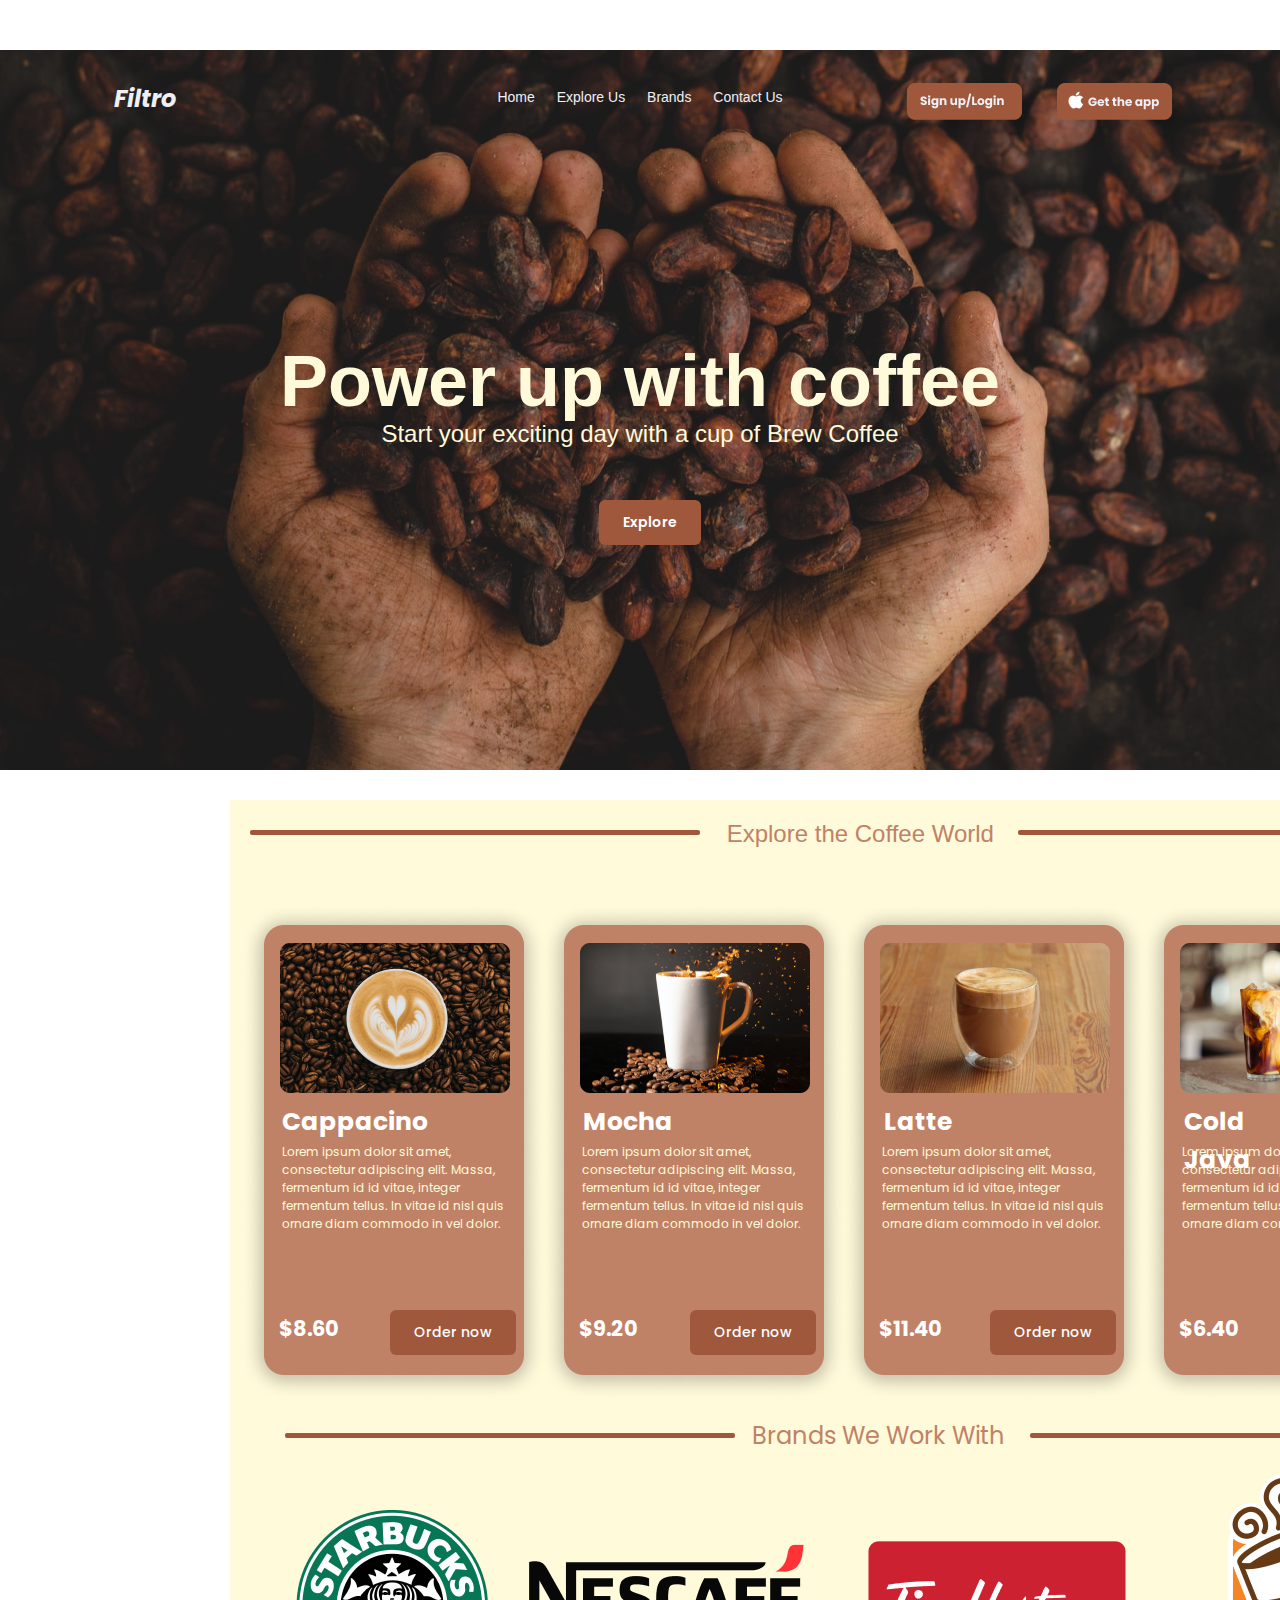
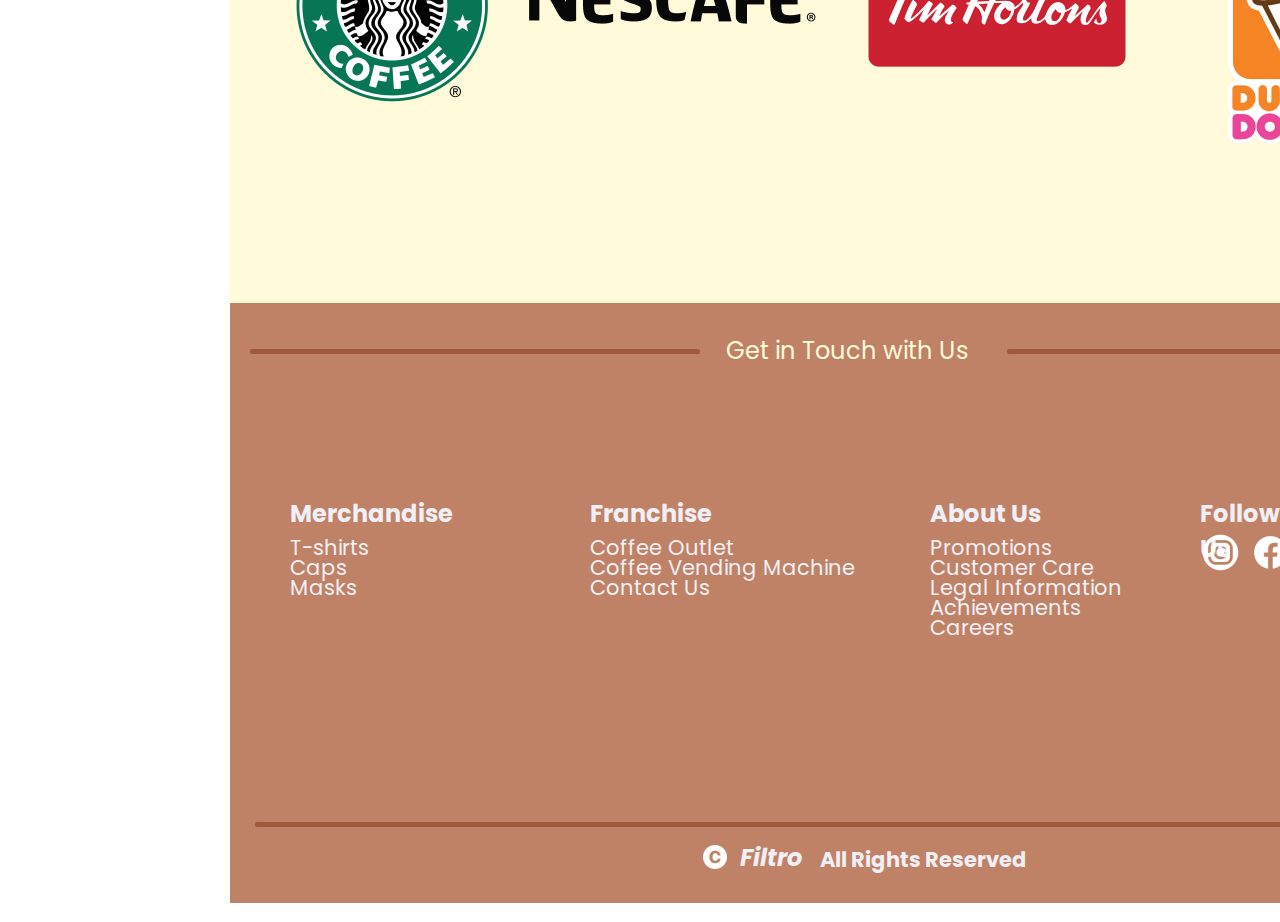
<file: index.html>
<!DOCTYPE html>
<html lang="en">

<head>
    <meta charset="UTF-8">
    <meta name="viewport" content="width=device-width, initial-scale=1.0">
    <title>Document</title>
</head>
<link rel="stylesheet" href="./style.css">
<link
    href="https://fonts.googleapis.com/css2?family=Poppins:ital,wght@0,100;0,200;0,300;0,400;0,500;0,600;0,700;0,800;0,900;1,100;1,200;1,300;1,400;1,500;1,600;1,700;1,800;1,900&display=swap"
    rel="stylesheet">

<body>
    <header>
        <div class="headerimg">
            <img class="headerimage" src="./images/Bg Image.jpg" alt="">
        </div>
        <div class="wrapper">
            <h1 class="headerlogo">Filtro</h1>
            <div class="item1">
                <nav>
                    <ul>
                        <li><a href="">Home</a></li>
                        <li><a href="">Explore Us</a></li>
                        <li><a href="">Brands</a></li>
                        <li><a href="">Contact Us</a></li>

                    </ul>
                </nav>
                <img class="btn1" src="./images/Login Btn.png" alt="">
                <img class="btn2" src="./images/get the app btn.png" alt="">


            </div>
        </div>
        <div class="text">
            <h1 class="lineh1">Power up with coffee</h1>
            <p class="linep">Start your exciting day with a cup of Brew Coffee</p>
            <button class="btn3">Explore</button>



    </header>
</body>

<body class="body2">
    <div class="list1">
        <img class="line1" src="./images/Line 1.png" alt="" width="450" height="5">
        <pre class="textpre">
 Explore the Coffee World 
            </pre>
        <img class="line2" src="./images/Line 1.png" alt="" width="450" height="5">
    </div>
    <div class="Coffelist">
        <img class="card1" src="./images/Card.png" alt="">
        <img class="card2" src="./images/Card.png" alt="">
        <img class="card3" src="./images/Card.png" alt="">
        <img class="card4" src="./images/Card.png" alt="">

    </div>
    <div class="coffeimg">
        <img class="img1" src="./images/Mask group (1).png" alt="">
        <img class="img2" src="./images/Mask group (2).png" alt="">
        <img class="img3" src="./images/Mask group (3).png" alt="">
        <img class="img4" src="./images/Mask group (4).png" alt="">
    </div>
    <div class="coffeeh1">
        <h1 class="Cappacino">Cappacino</h1>
        <h1 class="Mocha">Mocha</h1>
        <h1 class="Latte">Latte</h1>
        <h1 class="ColdJava">Cold Java</h1>
    </div>
    <div class="coffeep">
        <pre class="p1"> Lorem ipsum dolor sit amet,
 consectetur adipiscing elit. Massa,
 fermentum id id vitae, integer
 fermentum tellus. In vitae id nisl quis
 ornare diam commodo in vel dolor.</pre>
        <pre class="p2"> Lorem ipsum dolor sit amet,
 consectetur adipiscing elit. Massa,
 fermentum id id vitae, integer 
 fermentum tellus. In vitae id nisl quis 
 ornare diam commodo in vel dolor.</pre>
        <pre class="p3"> Lorem ipsum dolor sit amet,
 consectetur adipiscing elit. Massa,
 fermentum id id vitae, integer 
 fermentum tellus. In vitae id nisl quis
 ornare diam commodo in vel dolor.</pre>
        <pre class="p4"> Lorem ipsum dolor sit amet,
 consectetur adipiscing elit. Massa,
 fermentum id id vitae, integer 
 fermentum tellus. In vitae id nisl quis
 ornare diam commodo in vel dolor.</pre>
    </div>


    </div>
    <div class="dollor">
        <p class="dollar1">$8.60</p>
        <p class="dollar2">$9.20</p>
        <p class="dollar3">$11.40</p>
        <p class="dollar4">$6.40</p>
    </div>
    <div class="buttons">
        <button class="btn4">Order now</button>
        <button class="btn5">Order now</button>
        <button class="btn6">Order now</button>
        <button class="btn7">Order now</button>
    </div>
    <div class="intro">
        <img class="line3" src="./images/Line 1.png" alt="" width="450" height="5">
        <pre class="textpre2">
  Brands We Work With 
            </pre>
        <img class="line4" src="./images/Line 1.png" alt="" width="450" height="5">
    </div>
    </div>
    <div class="logos">
        <img class="logo1" src="./images/Stackbuks logo.png" alt="">
        <img class="logo2" src="./images/Nescafe-Logo.png" alt="">
        <img class="logo3" src="images/Tim hortins.png" alt="">
        <img class="logo4" src="images/Dunkin Donuts.png" alt="">
    </div>
    <div class="intro2">
        <img class="line5" src="./images/Line 1.png" alt="" width="450" height="5">
        <pre class="textpre3">
 Get in Touch with Us
        </pre>
        <img class="line6" src="./images/Line 1.png" alt="" width="450" height="5">
    </div>
    </div>
    <div class="lastline">
        <h1 class="merchandise">Merchandise</h1>
        <br>
        <p class="tshirt">T-shirts</p>
        <p class="caps">Caps</p>
        <p class="masks">Masks</p>
    </div>
    <div class="lastline2">
        <h1 class="Franchise">Franchise</h1>
        <p class="Coffeeoutlet">Coffee Outlet</p>
        <p class="coffe2">Coffee Vending Machine</p>
        <p class="Contactus">Contact Us</p>
    </div>
    <div class="About">
        <h1 class="Aboutus">About Us</h1>
        <p class="Promotions">Promotions</p>
        <p class="Customer">Customer Care</p>
        <p class="Legal">Legal Information</p>
        <p class="achivament">Achievements </p>
        <p class="Careers">Careers</p>
    </div>
    <div class="logoapp">
        <h1 class="follow">Follow Us</h1>
        <img class="insta" src="./images/social icons.png" alt="">
        
    </div>
    <div class="lastinfo">
      
        <img class="line7" src="./images/Line 1.png" alt="" width="1200" height="5">
        <img class="logolast" src="/images/Mask group 39.png" alt="">
        <h1 class="Filtro">Filtro</h1>
        <h1 class="lasttext">All Rights Reserved</h1>
    </div>
    </div>
</body>

</html>
</file>
<file: style.css>
* {
    margin: 0;
    padding: 0;
    box-sizing: border-box;
    font-family: sans-serif;
    text-decoration: none;
    font-size: 14px;
}

.wrapper{
    margin: 0;
    display: flex;
    padding: 0 20px;
    justify-content: center;
    
    
    
}


.headerimg{
    margin: 0;
    padding: 0 20px;
    display: flex;
    justify-content: center;
   
    
    
}
.headerimage{
    position: absolute;
    margin-top: 50px;
    
  
    
}

.headerlogo {
    display: flex;
    position: absolute;
    margin-top: 81px;
    margin-right: 990px;
    font-size: 24px;
    color: #EFEFF5;
    font-style: italic;
    font-family: "Poppins", sans-serif

}
.item1{
    font-family: "Roboto", sans-serif;
    
    position: absolute;
    margin-top: 0 20px;
    padding: 0;
    margin-top: 80px;
    
}

.nav__list{
    display: flex;
    
    
}
li a{
    font-family: "Poppins", sans-serif
    font-style: bold;
    color: #EFEFF5;
}
a{
    
}
nav ul{
    display: inline-block;
    margin: 0px 200px 30px ;
    list-style: none;
    
}
nav ul li{
    display: inline-block;
    margin-right: 30px;
    margin: 9px;
}
.btn1{
    display: inline;
   position: absolute;
   margin-top: -80px;
   margin-left: 600px;
   cursor: pointer;
   transition: 0.3s;
}

.btn1:active{
    transform: scale(1.2);
}
.btn2{
    position: absolute;
    margin-top: -80px;
    margin-left: 750px;
    transition: 0.3;
    cursor: pointer;
    transition: 0.3s;
}
.btn2:active{
    transform: scale(1.2);
}
.text{
    margin: 0;
    display: flex;
    padding: 0 20px;
    justify-content: center;
}
.lineh1{
    font-family: "Roboto", sans-serif;
    position: absolute;
    margin-top: 340px;
    font-size: 72px;
    color: #FFFADA;
}
.linep{
    font-family: "Roboto", sans-serif;
    position: absolute;
    margin-top: 420px;
    font-size: 24px;
    color: #FFFADA;
}
.btn3{
    position: absolute;
    color: #ffffff;
    font-size: 14px;
    font-weight: 500;
    padding: 12px 24px;
    border-radius: 6px;border: none;
    background-color: #A0583C;
    margin-left: 20px;
    margin-top: -1093px;
    font-family: "Poppins", sans-serif;
    font-weight: 600;
    transition: 0.3s;
    position: absolute;
    cursor: pointer;
    transition: 0.3s;
    margin-top: 500px;
}
.btn3:hover{
    background-color: #C08267;
    color: black;
    font-size: 17px;
}
.btn3:active{
    transform: scale(1.06);
}
.body2{
    margin: 0;
    padding: 0;
    box-sizing: border-box;
    font-family: sans-serif;
    text-decoration: none;
    font-size: 14px;
}

.list1{
    margin: 0;
    display: inline-block;
    padding: 0 20px;
    justify-content: center;
    align-items: center;
    margin-top: 800px;
    background-color: #FFFADA;
    place-items: ;
    width: 1262px;
    height: 1600px;
    margin-left: 230px;
    

    
}
.textpre{
  position: absolute;
 font-size: 24px;
 margin-top: 20px;
 margin-left: 470px;
 color: #C08267;
}
.line1{
    position: absolute;
    display: inline;
    margin-top: 30px;
    border-radius: 2px;
}
.line2{
    position: absolute;
    display: inline;
    margin-top: 30px;
    margin-left: 768px;
    border-radius: 2px;
}
.Coffelist{
    position: absolute;
    margin-left: 240px;
    margin-bottom: 300p;
}
.card1{
    position: absolute;
    margin-top: -1500px;
    transition: 1s;
}

.card2{
    position: absolute;
    margin-left: 300px;
    margin-top: -1500px;
}
.card3{
    position: absolute;
    margin-left: 600px;
    margin-top: -1500px;
}
.card4{
    position: absolute;
    margin-left: 900px;
    margin-top: -1500px;
}
.coffeimg{
    position: absolute;
    margin-left: 310px;
    margin-bottom: 300p;
}
.img1{
    position: absolute;
    margin-right: 60px;
    margin-left: -30px;
    margin-top: -1460px;
}
.img2{
    position: absolute;
    margin-right: 60px;
    margin-left: 270px;
    margin-top: -1460px;
}
.img3{
    position: absolute;
    margin-right: 60px;
    margin-left: 570px;
    margin-top: -1460px;
}
.img4{
    position: absolute;
    margin-right: 60px;
    margin-left: 870px;
    margin-top: -1460px;
}
.coffeeh1{
    display: flex;
   
}
.Cappacino{
    position: absolute;
    color: #fff;
    margin-left: 282px;
    font-size: 25px;
    margin-top: -1300px;
    font-family: "Poppins", sans-serif;
}
.Mocha{
    position: absolute;
    color: #fff;
    margin-left: 583px;
    font-size: 25px;
    margin-top: -1300px;
    font-family: "Poppins", sans-serif;
}
.Latte{
    position: absolute;
    color: #fff;
    margin-left: 884px;
    font-size: 25px;
    margin-top: -1300px;
    font-family: "Poppins", sans-serif;
    
}
.ColdJava{
    position: absolute;
    color: #fff;
    margin-left: 1184px;
    font-size: 25px;   
    margin-top: -1300px; 
    font-family: "Poppins", sans-serif;
}
.coffeep{
    display: flex;
}
.p1{
    position: absolute;
    font-family: "Poppins", sans-serif;
    color: #FFFADA;
    margin-left: 279px;
    margin-top: -1260px;
    font-size: 12px;
}
.p2{
    position: absolute;
    font-family: "Poppins", sans-serif;
    color: #FFFADA;
    margin-left: 579px;
    margin-top: -1260px;
    font-size: 12px;
}
.p3{
    position: absolute;
    font-family: "Poppins", sans-serif;
    color: #FFFADA;
    margin-left: 879px;
    margin-top: -1260px;
    font-size: 12px;
}
.p4{
    position: absolute;
    font-family: "Poppins", sans-serif;
    color: #FFFADA;
    margin-left: 1179px;
    margin-top: -1260px;
    font-size: 12px;
}
.dollar{
    display: flex;
}
.dollar1{
    color: #fff;
    position: absolute;
    margin-left: 279px;
    margin-top: -1090px;
    font-size: 21px;
    font-weight: 700;
    font-style: normal;
    font-family: "Poppins", sans-serif;
}
.dollar2{
    color: #fff;
    position: absolute;
    margin-left: 579px;
    margin-top: -1090px;
    font-size: 21px;
    font-weight: 700;
    font-style: normal;
    font-family: "Poppins", sans-serif;
    
}
.dollar3{
    color: #fff;
    position: absolute;
    margin-left: 879px;
    margin-top: -1090px;
    font-size: 21px;
    font-weight: 700;
    font-style: normal;
    font-family: "Poppins", sans-serif;
}
.dollar4{
    color: #fff;
    position: absolute;
    margin-left: 1179px;
    margin-top: -1090px;
    font-size: 21px;
    font-weight: 700;
    font-style: normal;
    font-family: "Poppins", sans-serif;
}
.buttons{
    display: flex;
}
.btn4{
    position: absolute;
    color: #ffffff;
    font-size: 14px;
    font-weight: 500;
    padding: 12px 24px;
    border-radius: 6px;border: none;
    background-color: #A0583C;
    margin-left: 390px;
    margin-top: -1093px;
    font-family: "Poppins", sans-serif;
    transition: 0.3s;
}
.btn4:hover{
    cursor: pointer;
    color: black;
    background-color: #FFFADA;
    font-size: 18px;
}
.btn4:active{
    transform: scale(1.03);
}
.btn5{
    position: absolute;
    color: #ffffff;
    font-size: 14px;
    font-weight: 500;
    padding: 12px 24px;
    border-radius: 6px;border: none;
    background-color: #A0583C;
    
    margin-left: 690px;
    margin-top: -1093px;
    font-family: "Poppins", sans-serif;
    transition: 0.3s;
}
.btn5:hover{
    cursor: pointer;
    color: black;
    background-color: #FFFADA;
    font-size: 18px;
}
.btn5:active{
    transform: scale(1.03);
}
.btn6{
    position: absolute;
    color: #ffffff;
    font-size: 14px;
    font-weight: 500;
    padding: 12px 24px;
    border-radius: 6px;border: none;
    background-color: #A0583C;
    margin-left: 990px;
    margin-top: -1093px;
    font-family: "Poppins", sans-serif;
    transition: 0.3s;
}
.btn6:hover{
    cursor: pointer;
    color: black;
    background-color: #FFFADA;
    font-size: 18px;
}
.btn6:active{
    transform: scale(1.03);
}
.btn7{
    position: absolute;
    color: #ffffff;
    font-size: 14px;
    font-weight: 500;
    padding: 12px 24px;
    border-radius: 6px;border: none;
    background-color: #A0583C;
    margin-left: 1290px;
    margin-top: -1093px;
    font-family: "Poppins", sans-serif;
    transition: 0.3s;
}
.btn7:hover{
    cursor: pointer;
    color: black;
    background-color: #FFFADA;
    font-size: 18px;
    
}
.btn7:active{
    transform: scale(1.03);
}
.intro{
    display: flex;
}
.textpre2{
    position: absolute;
   font-size: 24px;
   margin-top: -985px;
   margin-left: 740px;
   color: #C08267;
   font-family: "Poppins", sans-serif;
  }
  .line3{
      position: absolute;
      display: inline;
      margin-top: -970px;
      margin-left: 285px;
      border-radius: 2px;
  }
  .line4{
      position: absolute;
      display: inline;
      margin-top: -970px;
      margin-left: 1030px;
      border-radius: 2px;
  }
  .logos{
    display: flex;
  }
  .logo1{
    position: absolute;
    margin-left: 290px;
    margin-top: -900px;
  }
  .logo2{
    position: absolute;
    margin-left: 526px;
    margin-top: -900px;
  }
  .logo3{
    position: absolute;
    margin-top: -940px;
    margin-left: 856px;
  }
  .logo4{
    position: absolute;
    margin-top: -940px;
    margin-left: 1190px;
  }
  .intro2{
    display: flex;
    margin: 0;
    display: inline-block;
    padding: 0 20px;
    justify-content: center;
    align-items: center;
    margin-top: 800px;
    background-color: #C08267;
    place-items: ;
    width: 1262px;
    height: 600px;
    margin-left: 230px;
    margin-top: -500px;
    
  }
  .textpre3{
    position: absolute;
    margin-top: 30px;
   font-size: 24px;
   margin-left: 470px;
   color: #FFFADA;
   font-family: "Poppins", sans-serif;
  }
  .line5{
    position: absolute;
    border-radius: 2px;
    margin-top: 46px;
  }
  .line6{
    position: absolute;
    border-radius: 2px;
    margin-top: 46px;
    margin-left: 757px;
  }
.merchandise{
    color: #EFEFF5;
    position: absolute;
    margin-left: 290px;
    font-family: "Poppins", sans-serif;
    font-size: 24px;
    margin-top: -410px;
}
.tshirt{
    color: #EFEFF5;
    position: absolute;
    margin-left: 290px;
    font-family: "Poppins", sans-serif;
    font-size: 21px;
    margin-top: -390px;
}
.caps{
    color: #EFEFF5;
    position: absolute;
    margin-left: 290px;
    font-family: "Poppins", sans-serif;
    font-size: 21px;
    margin-top: -370px;
}
.masks{
    color: #EFEFF5;
    position: absolute;
    margin-left: 290px;
    font-family: "Poppins", sans-serif;
    font-size: 21px;
    margin-top: -350px;
}
.Franchise{
    color: #EFEFF5;
    position: absolute;
    margin-left: 590px;
    font-family: "Poppins", sans-serif;
    font-size: 24px;
    margin-top: -426px;
}
.Coffeeoutlet{
    color: #EFEFF5;
    position: absolute;
    margin-left: 590px;
    font-family: "Poppins", sans-serif;
    font-size: 21px;
    margin-top: -390px;
}
.coffe2{
    color: #EFEFF5;
    position: absolute;
    margin-left: 590px;
    font-family: "Poppins", sans-serif;
    font-size: 21px;
    margin-top: -370px;
}
.Contactus{
    color: #EFEFF5;
    position: absolute;
    margin-left: 590px;
    font-family: "Poppins", sans-serif;
    font-size: 21px;
    margin-top: -350px;
}
.Aboutus{
    color: #EFEFF5;
    position: absolute;
    margin-left: 930px;
    font-family: "Poppins", sans-serif;
    font-size: 24px;
    margin-top: -426px;
}
.Promotions{
    color: #EFEFF5;
    position: absolute;
    margin-left: 930px;
    font-family: "Poppins", sans-serif;
    font-size: 21px;
    margin-top: -390px;
}
.Customer{
    color: #EFEFF5;
    position: absolute;
    margin-left: 930px;
    font-family: "Poppins", sans-serif;
    font-size: 21px;
    margin-top: -370px;
}
.Legal{
    color: #EFEFF5;
    position: absolute;
    margin-left: 930px;
    font-family: "Poppins", sans-serif;
    font-size: 21px;
    margin-top: -350px;
}
.achivament{
    color: #EFEFF5;
    position: absolute;
    margin-left: 930px;
    font-family: "Poppins", sans-serif;
    font-size: 21px;
    margin-top: -330px;
}
.Careers{
    color: #EFEFF5;
    position: absolute;
    margin-left: 930px;
    font-family: "Poppins", sans-serif;
    font-size: 21px;
    margin-top: -310px;
}
.follow{
    position: absolute;
    margin-left: 1200px;
    margin-top: -426px;    
    position: absolute;;
    font-family: "Poppins", sans-serif;
    font-size: 24px;
    margin-top: -426px;
    color: #EFEFF5;
}
.insta{
    position: absolute;
    margin-left: 1200px;
    margin-top: -390px;
    
}
.line7{
position: absolute;
margin-left: 255px;
border-radius: 2px;
margin-top: -100px;
}
.logolast{
    position: absolute;
    margin-left: 700px;
    margin-top: -80px;
}
.Filtro{
    position: absolute;
    margin-left: 740px;
    margin-top: -82px;
    font-size: 24px;
    color: #EFEFF5;
    font-style: italic;
    font-family: "Poppins", sans-serif

}
.lasttext{
    position: absolute;
    margin-left: 820px;
    margin-top: -78px;
    font-size: 21px;
    color: #EFEFF5;
    font-family: "Poppins", sans-serif
}
</file>
